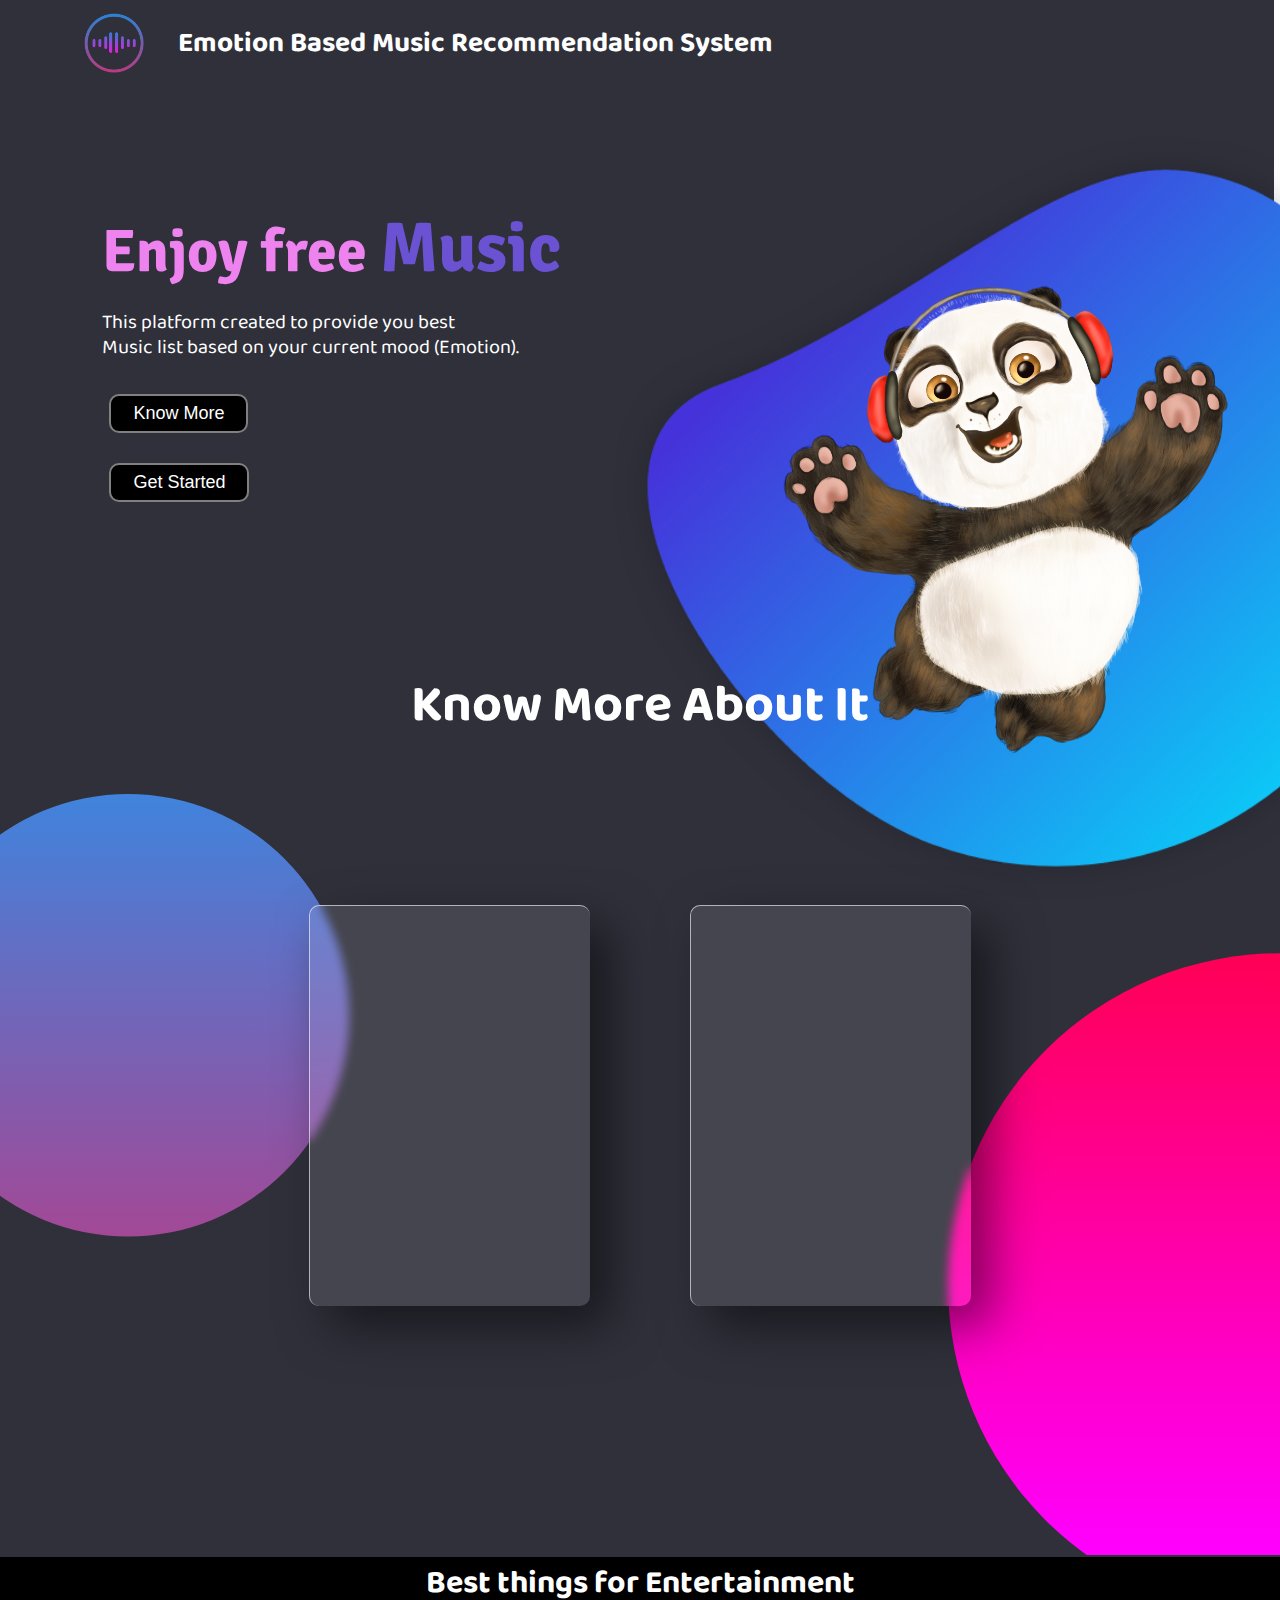
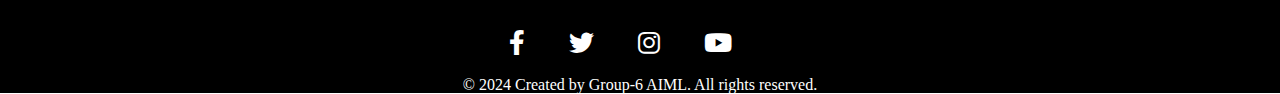
<file: templates/main.html>
<!DOCTYPE html>
<html lang="en">
<head>
    <meta charset="UTF-8">
    <meta http-equiv="X-UA-Compatible" content="IE=edge">
    <meta name="viewport" content="width=device-width, initial-scale=1.0">
    <title>EBV&MRS</title>
    <link rel="shortcut icon" type="image/png" href="../static/cfev1M1.png">
    <link rel="stylesheet" href="../static/css/main.css">
    <link rel="stylesheet" href="https://cdnjs.cloudflare.com/ajax/libs/font-awesome/6.0.0-beta3/css/all.min.css">
    <link href="https://fonts.googleapis.com/css2?family=Baloo+Bhaijaan+2:wght@600&display=swap" rel="stylesheet">
    <link href="https://fonts.googleapis.com/css2?family=Caveat:wght@500&family=Signika:wght@300&display=swap" rel="stylesheet">
    <link href="https://fonts.googleapis.com/css2?family=Caveat:wght@500&family=Courgette&display=swap" rel="stylesheet">
</head>

<body>
    <nav id="navbar">
        <div id="logo">
            <img src="../static/css/logo2.png" alt="myOnlinemeal.com">
        </div>

        <div class="p">
            <h1>Emotion Based Music Recommendation System</h1>
        </div>
    </nav>

    <div class="detail">
        <h1><span class="spanA">Enjoy free </span><span class="spanB">Music</span></h1>
        <p>This platform created to provide you best
            <br> Music list based on your current mood (Emotion).
        </p>
        <br>
        <div class="left">
            
            <button class="btn"><a href="#body1">Know More</a></button><form action="/index" method="GET"><button class="btn">Get Started</button></form>
        </div>
    </div>
    <div class="image">
        <img src="../static/css/Shape.png" class=shape >
        <img src="../static/css/pandam.png" class=panda>
    </div>
   
    <div class="middle">
        <h1>Know More About It</h1>
    </div>
    <div id="body1">
        <div class="container">
            <div class="card">
                <div class="content">

                    <h3>Motto</h3>
                    <p> The main motto behind this project is to reduce stress and save time of the people from their hectic schedule. This website provide you Music list based on your emotion. To read more about benefit of stress-free life click on read more.<p>
                    
                </div>
            </div>

           

            <div class="card">
                <div class="content">

                    <h3>Music</h3>
                    <p>You can listen music based on your emotion. After clicking on Get Started button show your face to webcame to detect your emotion, after detection simply click on music to get music list. To read more about benefit of Music click on below button.</p>

                </div>
            </div>
        </div>
    </div>


    <footer>
        <div class="footer-conatiner">
            <div class="center">
                <h1>Best things for Entertainment</h1>
            </div><br>
            <div class="social-media">
                <a href="#"><span1 class="span1"><i class="fab fa-facebook-f"></span></i></a>
                <a href="#"><span1 class="span2"><i class="fab fa-twitter"></span></i></a>
                <a href="#"><span1 class="span3"><i class="fab fa-instagram"></span></i></a>
                <a href="#"><span1 class="span4"><i class="fab fa-youtube"></span></i></a>
            </div><br>
            <p class="right-text">&copy; 2024 Created by Group-6 AIML. All rights reserved.</p>
        </div>
        </div>
    </footer>
</body>

</html>
</file>
<file: static/css/main.css>
*{
    margin: 0;
    padding: 0;
}
html{
    scroll-behavior: smooth;
    /* transition: 2s; */
}

/* ----------------------------------------------------------------------------------------------- */

/* NAVBAR */
#navbar{
    
    display: flex;
    align-items: center;
    position: relative;
    top: 0px;
}
#navbar::before{
    
    background-color: #2F303A;

}
#logo{
    margin: 10px 27px;
    padding-left: 50px;
}
#logo img{
    height: 60px;
    margin: 3px 6px;
}
/* ----------------------------------------------------------------------------------------------- */

/* BODY */
.p{
    display: flex;
}
.p h1{
    font-family: 'Baloo Bhaijaan 2', cursive;
    color: white;
    /* color: rgb(148, 40, 40); */
    list-style: none;
    font-size: 28px;
} 
.detail{
    margin-left: 8%;
    margin-top: 9%;
    margin-bottom: 200px;
}
.detail h1{
    font-family: 'Caveat', cursive;
    font-family: 'Signika', sans-serif;
    font-size: 50px;
    color: white;
    margin-bottom: 20px;
}
.spanA{
    color: violet;
    font-size: 60px;
}
.spanB{
    color: rgb(106, 82, 211);
    font-size: 70px;
}
.detail p{
    font-family: 'Baloo Bhaijaan 2', cursive;
    font-size: 20px;
    color: rgb(255, 255, 255);
    line-height: 25px;
}
.middle{
    margin-top: 50px;
}
.image{
    width: 28%;
    height: 85%;
    position: absolute;
    bottom: 0;
    right: 100px;
}
.image img{
    height: 100%;
    position: absolute;
    left: 35%;
    bottom: 0;
    transform: translate(-40%);
    transition: bottom 1s, left 1s;
}
.image:hover .shape{
    bottom: 30px;
    
}
.image:hover .panda{
    left: 30px;

}
.index{
    height: 100%;
    width: 100%;
    margin: 7rem 0 0 0;
    background: #2F303A;

}

.resultpage{
    margin-top:0%
}
.index h1{
    font-family: 'Baloo Bhaijaan 2', cursive;
    color: white;
}
.detail::before{
    content: "";
    background: #2F303A;
    /* background: url('/cheers.jpg'); */
    position: absolute;
    top: -1px;
    left: -70px;
    height: 675px;
    width: 105%;
    z-index: -1;  
}
.border {
	font-size: 1.6rem;
	display: grid;
	place-items: center;
	min-height: 200px;
	border: 8px solid;
	padding: 1rem;
}
.full-withradius {
	position: relative;
	background: #fff;

	/*The background extends to the outside edge of the padding. No background is drawn beneath the border.*/
	background-clip: padding-box;

	border: solid 8px transparent;
	border-radius: 0.8rem;
}
.btn{
    margin: 15px 7px;
    background-color: black;
    color: white;
    padding: 7px 22px;
    border: 2px solid gray;
    border-radius: 10px;
    font-size: 18px;
    cursor: pointer;
}
.btn a{
    text-decoration: none;
    color: white;
}
.btn:hover {
   
    background-color: black;
    padding: 10px 30px;
    box-shadow: 0 0 10px cyan;
}
/* ----------------------------------------------------------------------------------------------- */

#body1{
    display: flex;
    justify-content: center;
    align-items: center;
    min-height: 110vh;
    margin-top: -256px;
    background: #2F303A;
}
#body1::before{
    content: " ";
    position: absolute;
    /* top: 0;
    left: 0; */
    width: 100%;
    height: 100%;
    background: linear-gradient(#f00,#f0f);
    clip-path: circle(30% at right 70%);
}
#body1::after{
    content: " ";
    position: absolute;
    /* top: 0;
    left: 0; */
    width: 100%;
    height: 100%;
    background: linear-gradient(#2196f3,#e91e63);
    clip-path: circle(20% at 10% 40%); /*upper wale bubble ke liye*/
}
.center{
    font-family: 'Baloo Bhaijaan 2', cursive;
}
.container{
    position: relative;
    display: flex;  /* ye dono se side hue content */
    justify-content: center;
    align-items: center;
    max-width: 1200px;
    flex-wrap: wrap;
    z-index: 1;
}
.container .card{
    position: relative;
    width: 280px;
    height: 400px;
    margin: 50px;
    box-shadow: 20px 20px 50px rgba(0, 0, 0, 0.5);
    border-radius: 10px;
    background: rgba(255, 255, 255, 0.1); /*ye box me color ke liye*/
    overflow: hidden;
    display: flex;
    justify-content: center;
    align-items: center;
    border-top: 1px solid rgba(255, 255, 255, 0.6);
    border-left: 1px solid rgba(255, 255, 255, 0.6);
    backdrop-filter: blur(5px); /*box ke back ka blur karne ke liye*/
}

/*box ke inside jo likha hai uske liye ye*/
.container .card .content{
    padding: 20px;
    text-align: center;
    transform: translateY(100px); /*for animation*/
    opacity: 0;
    transition: 0.5s;
}

/*for animation*/
.container .card:hover .content{
    transform: translateY(0px); 
    opacity: 1;
}

.container .card .content h2{
    position: absolute;
    top: -90px;
    right: 30px;
    font-size: 8em;
    color: rgba(255, 255, 255, 0.05);
    pointer-events: none;
}
.container .card .content h3{
    font-size: 1.8em;
    color: #fff;
    z-index: 1;
    line-height: 40px;
}
.container .card .content p{
    font-family: 'Baloo Bhaijaan 2', cursive;
    font-size: 1em;
    color: #fff;
    font-weight: 300;
    line-height: 20px;
}
.container .card .content a{
    position: relative;
    display: inline-block;
    padding: 8px 20px;
    margin-top: 15px;
    background: #fff;
    color: #000;
    border-radius: 20px;
    text-decoration: none;
    font-weight: 500;
    box-shadow: 0 5px 15px rgba(255, 255, 255, 0.2);
}
.container .card .content a:hover{
    border: 2px solid rgb(27, 24, 24);
    background: rgba(0.0, 0.478, 1.0, 0.18);
}
.middle{
    position: relative;
    top: -53px;

}
.middle h1{
    font-family: 'Baloo Bhaijaan 2', cursive;
    font-size: 52px;
    margin-bottom: 60px;
    text-align: center;
    color: white;
}

   
/* ----------------------------------------------------------------------------------------------- */

/* FOOTER */
footer {
    /* width: 20px; */
    height: 136px;
    text-align: center;
    background-color: rgb(0, 0, 0);
    color: white;
    margin-top: -43px;
    /* margin: 50px; */
}
.social-media a{
    /* filter: invert(100%); */
    color: rgb(255, 255, 255);
    font-size: 25px;
    margin-right: 40px;
}

.span1:hover
{
    color: #3b5998;
    padding: 20px;
}
.span2:hover
{
    color: #00acee;
    padding: 20px;
}
.span3:hover
{
    color: rgb(238, 23, 202);
    padding: 20px;
}
.span4:hover
{
    color: rgb(238, 23, 23);
    padding: 20px;
}
.footer-conatiner{
    max-width: 1455px;
    margin: auto;
    padding: 0 20px;
    align-items: center;
    flex-wrap: wrap-reverse;
}
.footer-conatiner, .center h1{
    /* padding: 12px; */
    margin: 0px;
}
</file>
